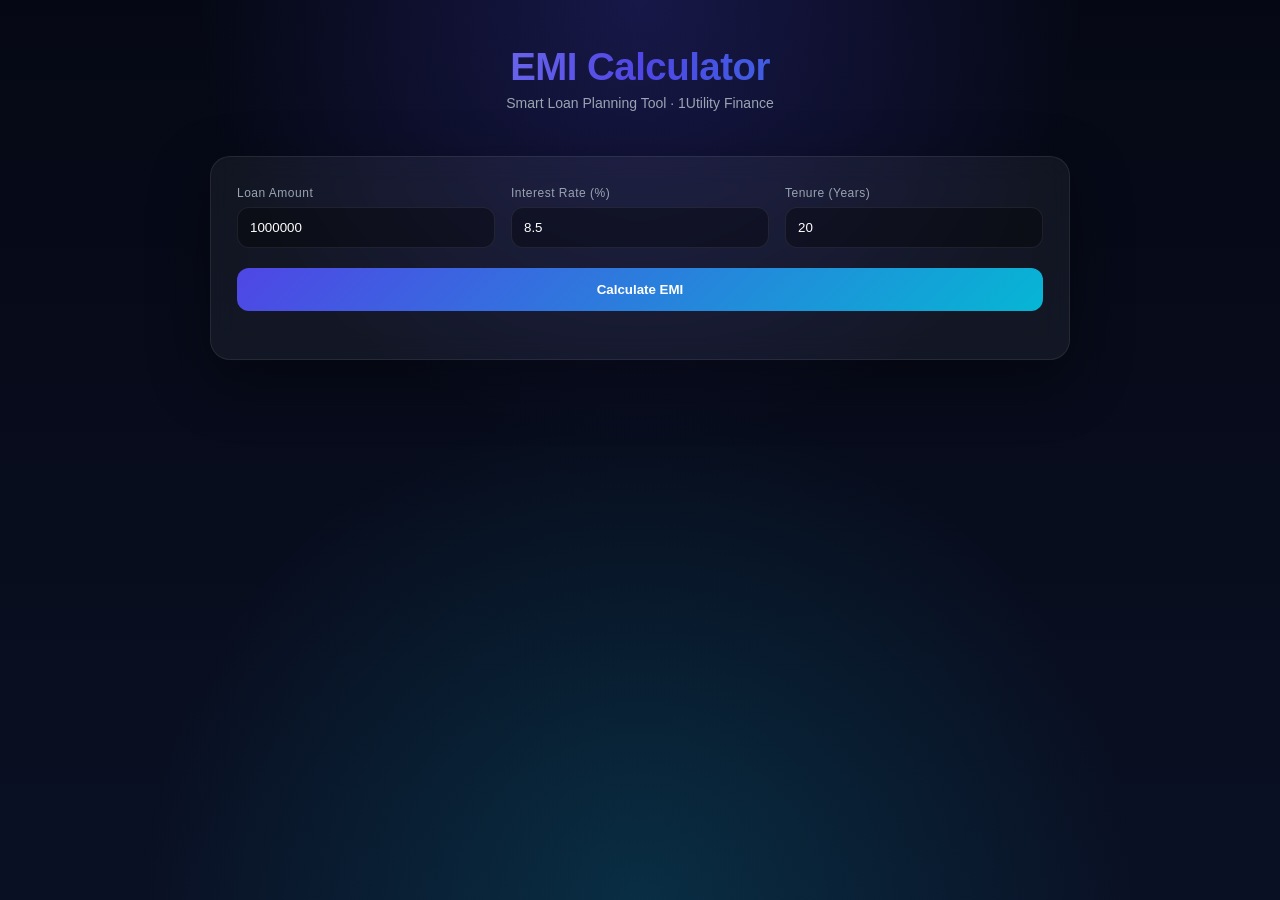
<file: finance/emi-calculator.html>
<!DOCTYPE html>
<html lang="en">
<head>
  <meta charset="UTF-8">
<meta name="viewport" content="width=device-width, initial-scale=1.0">

<title>EMI Calculator | 1Utility</title>
<link rel="stylesheet" href="../css/design-system.css">
  <link rel="stylesheet" href="../css/theme.css">
<style>
:root{
  --bg1:#050814;
  --bg2:#0a1024;
  --card:rgba(255,255,255,0.05);
  --text:#e5e7eb;
  --muted:#9aa4b2;
  --accent:#4f46e5;
  --accent2:#06b6d4;
  --border:rgba(255,255,255,0.08);
}

*{
  margin:0;
  padding:0;
  box-sizing:border-box;
  font-family:Arial, sans-serif;
}

body{
  <body class="theme-emi">
  min-height:100vh;
  color:var(--text);
  background:
    radial-gradient(circle at top, rgba(79,70,229,0.25), transparent 40%),
    radial-gradient(circle at bottom, rgba(6,182,212,0.18), transparent 45%),
    linear-gradient(180deg,var(--bg1),var(--bg2));
}

/* HEADER */
header{
  text-align:center;
  padding:45px 20px 25px;
}

h1{
  font-size:2.4rem;
  background:linear-gradient(90deg,#c7d2fe,#4f46e5,#06b6d4);
  -webkit-background-clip:text;
  -webkit-text-fill-color:transparent;
}

header p{
  color:var(--muted);
  margin-top:6px;
  font-size:14px;
}

/* CONTAINER */
.container{
  max-width:900px;
  margin:auto;
  padding:20px;
}

/* CARD */
.card{
  background:var(--card);
  backdrop-filter: blur(14px);
  border:1px solid var(--border);
  border-radius:20px;
  padding:26px;
  box-shadow:0 20px 60px rgba(0,0,0,0.4);
}

/* GRID */
.grid{
  display:grid;
  grid-template-columns:repeat(auto-fit,minmax(220px,1fr));
  gap:16px;
}

/* LABEL */
label{
  font-size:12px;
  color:var(--muted);
  letter-spacing:0.5px;
}

/* INPUT */
input{
  width:100%;
  padding:12px;
  margin-top:6px;
  border-radius:12px;
  border:1px solid var(--border);
  background:rgba(0,0,0,0.35);
  color:white;
  outline:none;
  transition:0.2s;
}

input:focus{
  border-color:var(--accent2);
  box-shadow:0 0 0 3px rgba(6,182,212,0.15);
}

/* BUTTON */
button{
  width:100%;
  margin-top:20px;
  padding:14px;
  border:none;
  border-radius:12px;
  cursor:pointer;
  font-weight:bold;
  color:white;
  background:linear-gradient(135deg,var(--accent),var(--accent2));
  transition:0.2s;
}

button:hover{
  transform:translateY(-2px);
  box-shadow:0 10px 25px rgba(6,182,212,0.25);
}

/* RESULTS */
.results{
  margin-top:22px;
  display:grid;
  grid-template-columns:repeat(auto-fit,minmax(200px,1fr));
  gap:14px;
}

.box{
  background:rgba(0,0,0,0.35);
  border:1px solid var(--border);
  padding:16px;
  border-radius:14px;
  text-align:center;
  transition:0.2s;
}

.box:hover{
  transform:translateY(-3px);
}

.box h3{
  font-size:12px;
  color:var(--muted);
  letter-spacing:0.5px;
}

.box p{
  font-size:18px;
  margin-top:6px;
  font-weight:bold;
}

.highlight{
  border-color:var(--accent2);
  background:rgba(6,182,212,0.08);
}

/* MOBILE */
@media(max-width:600px){
  h1{font-size:2rem;}
  .card{padding:18px;}
}
</style>
</head>

<body>

<header>
  <h1>EMI Calculator</h1>
  <p>Smart Loan Planning Tool · 1Utility Finance</p>
</header>

<div class="container">

  <div class="card">

    <div class="grid">
      <div>
        <label>Loan Amount</label>
        <input id="p" type="number" value="1000000">
      </div>

      <div>
        <label>Interest Rate (%)</label>
        <input id="r" type="number" value="8.5">
      </div>

      <div>
        <label>Tenure (Years)</label>
        <input id="n" type="number" value="20">
      </div>
    </div>

    <button onclick="calc()">Calculate EMI</button>

    <div class="results" id="out"></div>

  </div>

</div>

<script>
function calc(){
  let P = +document.getElementById("p").value;
  let r = +document.getElementById("r").value/12/100;
  let n = +document.getElementById("n").value*12;

  let emi = P*r*Math.pow(1+r,n)/(Math.pow(1+r,n)-1);
  let total = emi*n;
  let interest = total-P;

  document.getElementById("out").innerHTML = `
    <div class="box highlight">
      <h3>Monthly EMI</h3>
      <p>₹ ${Math.round(emi).toLocaleString()}</p>
    </div>

    <div class="box">
      <h3>Total Payment</h3>
      <p>₹ ${Math.round(total).toLocaleString()}</p>
    </div>

    <div class="box">
      <h3>Total Interest</h3>
      <p>₹ ${Math.round(interest).toLocaleString()}</p>
    </div>
  `;
}
</script>

</body>
</html>
</file>
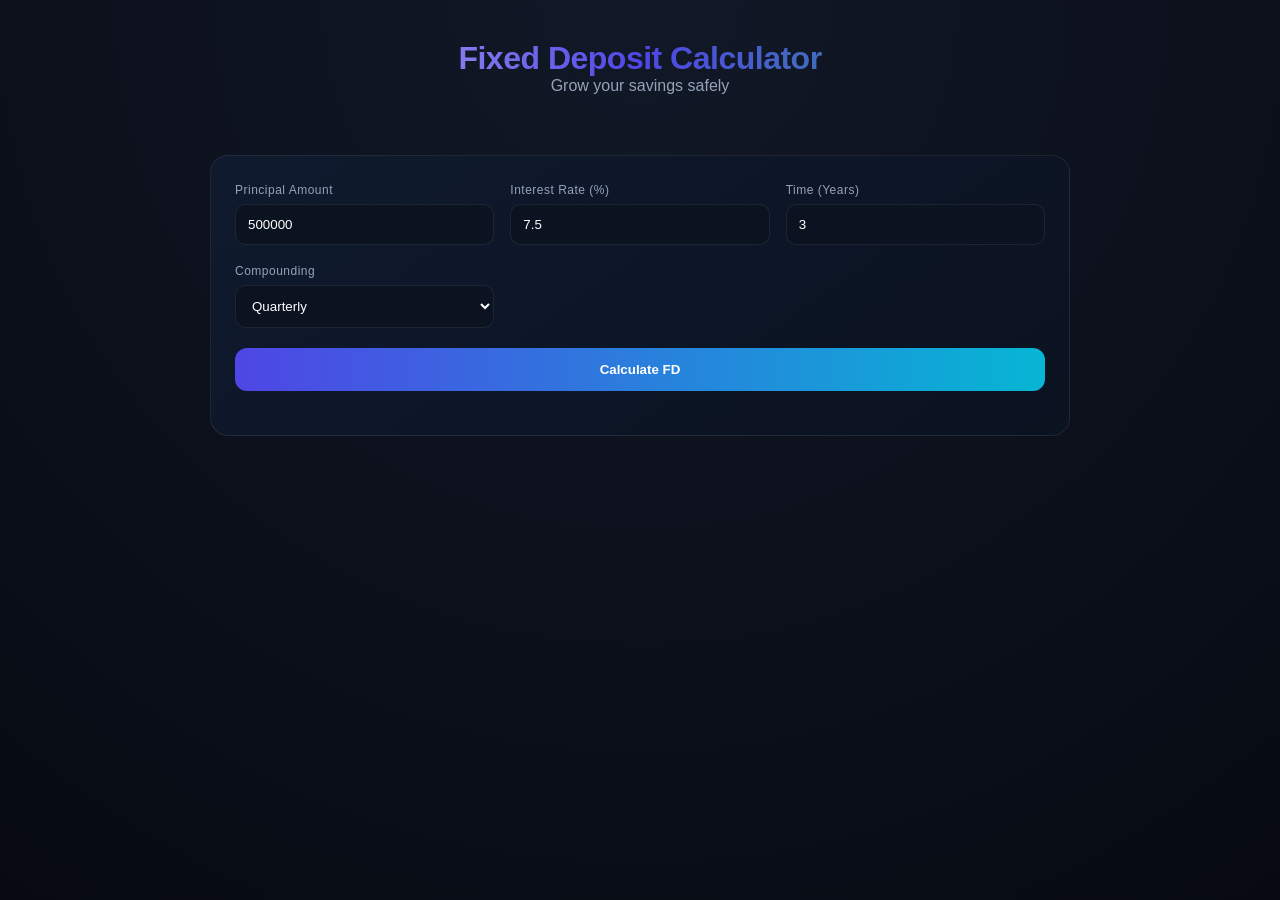
<file: finance/fd-calculator.html>
<!DOCTYPE html>
<html lang="en">
<head>
<meta charset="UTF-8">
<meta name="viewport" content="width=device-width, initial-scale=1.0">
<title>FD Calculator | 1Utility</title>
<link rel="stylesheet" href="../css/design-system.css">
  <link rel="stylesheet" href="../css/theme.css">
<style>
:root{
  --bg:#070A12;
  --card:#0F1A2E;
  --text:#E5E7EB;
  --muted:#94A3B8;
  --primary:#4F46E5;
  --accent:#22C55E;
  --border:rgba(255,255,255,0.08);
}

*{margin:0;padding:0;box-sizing:border-box;font-family:Arial;}

body{
  background: radial-gradient(circle at top,#111827,#070A12);
  color:var(--text);
}

header{
  text-align:center;
  padding:40px 20px;
}

h1{
  background:linear-gradient(90deg,#fff,#4F46E5,#22C55E);
  -webkit-background-clip:text;
  -webkit-text-fill-color:transparent;
}

.container{
  max-width:900px;
  margin:auto;
  padding:20px;
}

.card{
  background: linear-gradient(145deg,var(--card),#0b1220);
  border:1px solid var(--border);
  padding:24px;
  border-radius:18px;
  box-shadow: var(--glow);
}

.grid{
  display:grid;
  grid-template-columns:repeat(auto-fit,minmax(220px,1fr));
  gap:16px;
}

label{
  font-size:12px;
  color:var(--muted);
}

input, select{
  width:100%;
  padding:12px;
  margin-top:6px;
  border-radius:10px;
  border:1px solid var(--border);
  background:#0B1220;
  color:white;
}

button{
  width:100%;
  margin-top:20px;
  padding:14px;
  border:none;
  border-radius:12px;
  cursor:pointer;
  background:linear-gradient(90deg,#4F46E5,#06B6D4);
  color:white;
  font-weight:bold;
  transition:0.2s;
}

button:hover{
  transform:translateY(-2px);
  box-shadow:0 10px 25px rgba(79,70,229,0.3);
}

.results{
  margin-top:20px;
  display:grid;
  grid-template-columns:repeat(auto-fit,minmax(200px,1fr));
  gap:12px;
}

.box{
  background:#0B1220;
  border:1px solid var(--border);
  padding:16px;
  border-radius:12px;
  text-align:center;
}

.box h3{font-size:12px;color:var(--muted);}
.box p{font-size:18px;margin-top:6px;}
.highlight{border-color:var(--accent);}
</style>
</head>

<body>

<header>
<h1>Fixed Deposit Calculator</h1>
<p style="color:#94A3B8">Grow your savings safely</p>
</header>

<div class="container">

<div class="card">

<div class="grid">
  <div>
    <label>Principal Amount</label>
    <input id="p" type="number" value="500000">
  </div>

  <div>
    <label>Interest Rate (%)</label>
    <input id="r" type="number" value="7.5">
  </div>

  <div>
    <label>Time (Years)</label>
    <input id="t" type="number" value="3">
  </div>

  <div>
    <label>Compounding</label>
    <select id="c">
      <option value="4">Quarterly</option>
      <option value="12">Monthly</option>
      <option value="2">Half-Yearly</option>
      <option value="1">Yearly</option>
    </select>
  </div>
</div>

<button onclick="calc()">Calculate FD</button>

<div class="results" id="out"></div>

</div>

</div>

<script>
function calc(){
  let P = +document.getElementById("p").value;
  let r = +document.getElementById("r").value/100;
  let t = +document.getElementById("t").value;
  let n = +document.getElementById("c").value;

  let A = P * Math.pow((1 + r/n), n*t);
  let interest = A - P;

  document.getElementById("out").innerHTML = `
    <div class="box highlight">
      <h3>Maturity Amount</h3>
      <p>₹ ${Math.round(A).toLocaleString()}</p>
    </div>

    <div class="box">
      <h3>Interest Earned</h3>
      <p>₹ ${Math.round(interest).toLocaleString()}</p>
    </div>

    <div class="box">
      <h3>Total Return</h3>
      <p>${((interest/P)*100).toFixed(1)}%</p>
    </div>
  `;
}
</script>

</body>
</html>
</file>
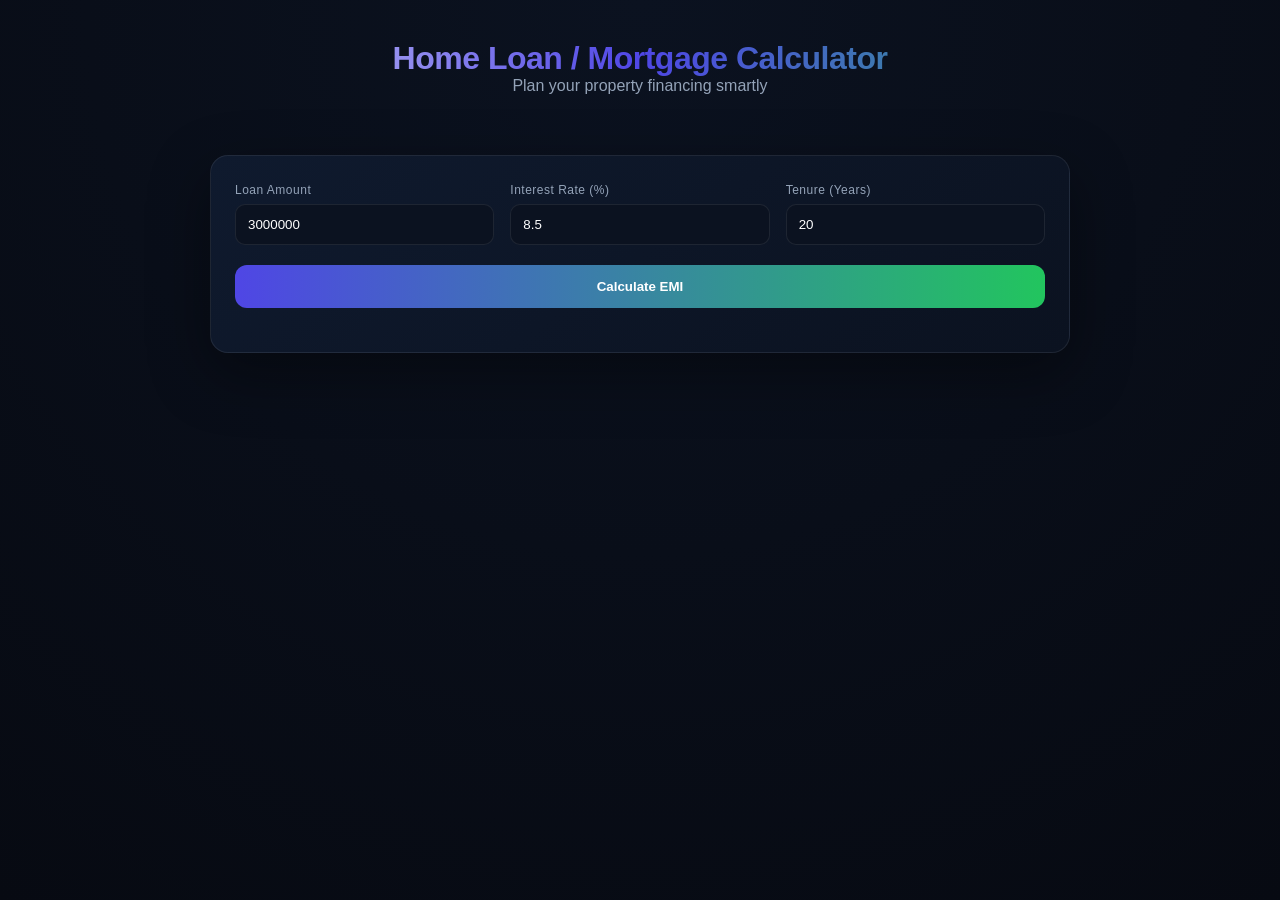
<file: finance/home-loan-calculator.html>
<!DOCTYPE html>
<html lang="en">
<head>
<meta charset="UTF-8">
<meta name="viewport" content="width=device-width, initial-scale=1.0">
<title>Home Loan Calculator | 1Utility</title>
<link rel="stylesheet" href="../css/design-system.css">
  <link rel="stylesheet" href="../css/theme.css">
<style>
:root{
  --bg:#070A12;
  --card:#0F1A2E;
  --text:#E5E7EB;
  --muted:#94A3B8;
  --primary:#4F46E5;
  --accent:#22C55E;
  --border:rgba(255,255,255,0.08);
}

*{margin:0;padding:0;box-sizing:border-box;font-family:Arial;}

body{
  background: radial-gradient(circle at top,#0B1220,#070A12);
  color:var(--text);
}

header{
  text-align:center;
  padding:40px 20px;
}

h1{
  background:linear-gradient(90deg,#fff,#4F46E5,#22C55E);
  -webkit-background-clip:text;
  -webkit-text-fill-color:transparent;
}

.container{
  max-width:900px;
  margin:auto;
  padding:20px;
}

.card{
  background: linear-gradient(145deg,var(--card),#0b1220);
  border:1px solid var(--border);
  padding:24px;
  border-radius:18px;
}

.grid{
  display:grid;
  grid-template-columns:repeat(auto-fit,minmax(220px,1fr));
  gap:16px;
}

label{font-size:12px;color:var(--muted);}

input{
  width:100%;
  padding:12px;
  margin-top:6px;
  border-radius:10px;
  border:1px solid var(--border);
  background:#0B1220;
  color:white;
}

button{
  width:100%;
  margin-top:20px;
  padding:14px;
  border:none;
  border-radius:12px;
  cursor:pointer;
  background:linear-gradient(90deg,#4F46E5,#22C55E);
  color:white;
  font-weight:bold;
}

.results{
  margin-top:20px;
  display:grid;
  grid-template-columns:repeat(auto-fit,minmax(200px,1fr));
  gap:12px;
}

.box{
  background:#0B1220;
  border:1px solid var(--border);
  padding:16px;
  border-radius:12px;
  text-align:center;
}

.highlight{
  border-color:var(--primary);
}
</style>
</head>

<body>

<header>
<h1>Home Loan / Mortgage Calculator</h1>
<p style="color:#94A3B8">Plan your property financing smartly</p>
</header>

<div class="container">

<div class="card">

<div class="grid">
  <div>
    <label>Loan Amount</label>
    <input id="p" type="number" value="3000000">
  </div>

  <div>
    <label>Interest Rate (%)</label>
    <input id="r" type="number" value="8.5">
  </div>

  <div>
    <label>Tenure (Years)</label>
    <input id="n" type="number" value="20">
  </div>
</div>

<button onclick="calc()">Calculate EMI</button>

<div class="results" id="out"></div>

</div>

</div>

<script>
function calc(){
  let P=+document.getElementById("p").value;
  let r=+document.getElementById("r").value/12/100;
  let n=+document.getElementById("n").value*12;

  let emi=P*r*Math.pow(1+r,n)/(Math.pow(1+r,n)-1);
  let total=emi*n;
  let interest=total-P;

  document.getElementById("out").innerHTML=`
    <div class="box highlight">
      <h3>Monthly EMI</h3>
      <p>₹ ${Math.round(emi).toLocaleString()}</p>
    </div>

    <div class="box">
      <h3>Total Payment</h3>
      <p>₹ ${Math.round(total).toLocaleString()}</p>
    </div>

    <div class="box">
      <h3>Total Interest</h3>
      <p>₹ ${Math.round(interest).toLocaleString()}</p>
    </div>
  `;
}
</script>

</body>
</html>
</file>
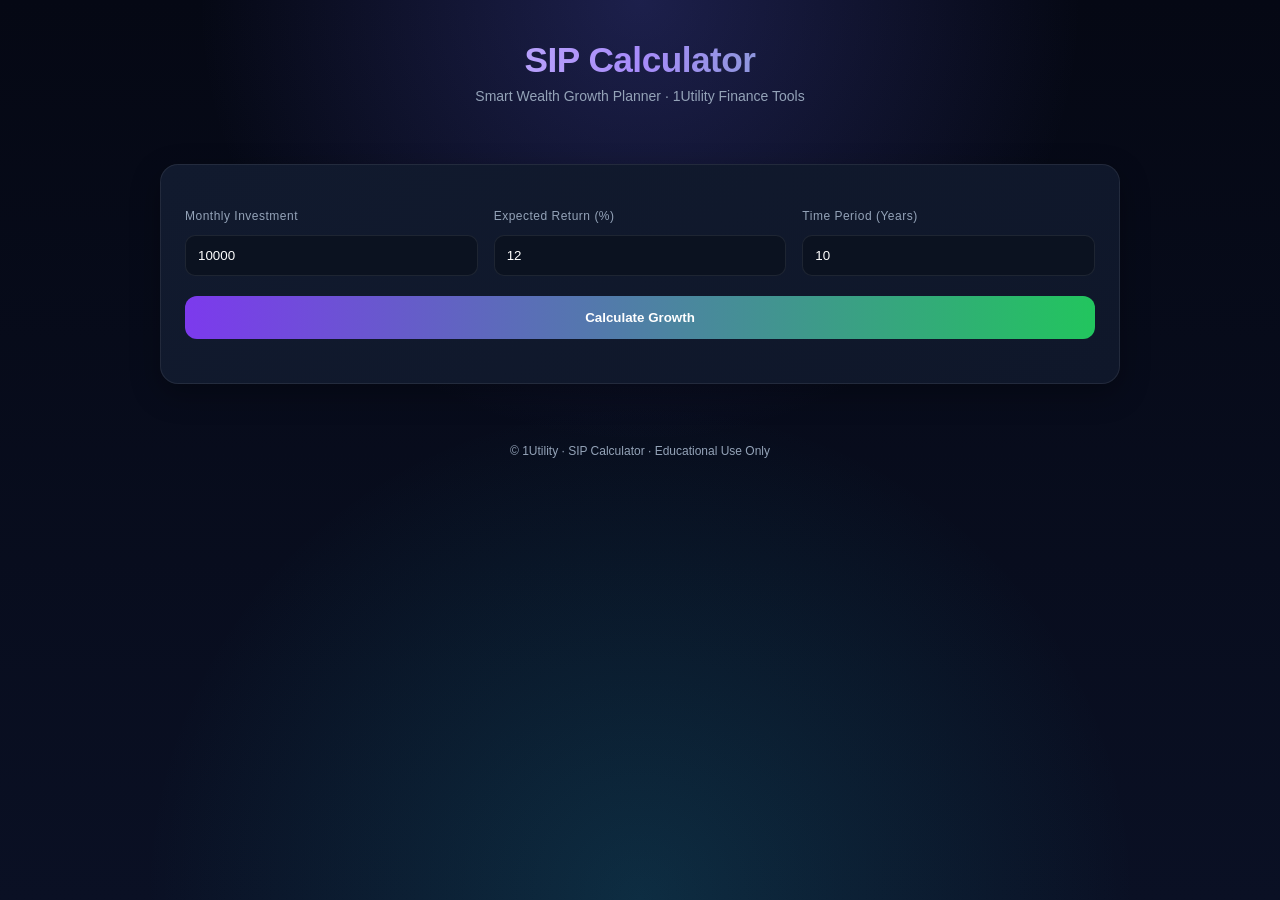
<file: finance/sip-calculator.html>
<!DOCTYPE html>
<html lang="en">
<head>
 <meta charset="UTF-8">
<meta name="viewport" content="width=device-width, initial-scale=1.0">

<title>SIP Calculator | 1Utility</title>
  <link rel="stylesheet" href="../css/design-system.css">
   <link rel="stylesheet" href="../css/theme.css">
<meta name="description" content="Calculate SIP returns with compound growth. Smart investment planner with real-time results.">

<style>
:root{
  --bg:#0b1220;
  --card:#111a2e;
  --card2:#0f172a;
  --text:#e5e7eb;
  --muted:#94a3b8;
  --primary:#7c3aed;
  --accent:#22c55e;
  --border:rgba(255,255,255,0.08);
}

*{margin:0;padding:0;box-sizing:border-box;font-family:Arial,sans-serif;}

body{
<body class="theme-sip">
  background: radial-gradient(circle at top, #1e1b4b, #0b1220);
  color:var(--text);
  min-height:100vh;
}

header{
  text-align:center;
  padding:40px 20px;
}

h1{
  font-size:2.2rem;
  background:linear-gradient(90deg,#fff,#a78bfa,#22c55e);
  -webkit-background-clip:text;
  -webkit-text-fill-color:transparent;
}

.sub{
  color:var(--muted);
  margin-top:8px;
  font-size:14px;
}

/* layout */
.container{
  max-width:1000px;
  margin:auto;
  padding:20px;
}

.card{
  background:linear-gradient(145deg,var(--card),var(--card2));
  border:1px solid var(--border);
  border-radius:18px;
  padding:24px;
  box-shadow:0 10px 30px rgba(0,0,0,0.3);
}

/* inputs */
.grid{
  display:grid;
  grid-template-columns:repeat(auto-fit,minmax(220px,1fr));
  gap:16px;
  margin-top:20px;
}

label{
  font-size:12px;
  color:var(--muted);
  display:block;
  margin-bottom:6px;
  letter-spacing:0.5px;
}

input{
  width:100%;
  padding:12px;
  border-radius:10px;
  border:1px solid var(--border);
  background:#0b1220;
  color:white;
  outline:none;
}

input:focus{
  border-color:var(--primary);
}

/* button */
button{
  width:100%;
  margin-top:20px;
  padding:14px;
  border:none;
  border-radius:12px;
  cursor:pointer;
  font-weight:bold;
  color:white;
  background:linear-gradient(90deg,#7c3aed,#22c55e);
  transition:0.2s;
}

button:hover{
  transform:translateY(-2px);
}

/* results */
.results{
  margin-top:20px;
  display:grid;
  grid-template-columns:repeat(auto-fit,minmax(200px,1fr));
  gap:12px;
}

.box{
  background:#0b1220;
  border:1px solid var(--border);
  padding:16px;
  border-radius:12px;
  text-align:center;
}

.box h3{
  font-size:12px;
  color:var(--muted);
}

.box p{
  font-size:18px;
  margin-top:6px;
  font-weight:bold;
  color:#fff;
}

.highlight{
  border-color:var(--accent);
}

footer{
  text-align:center;
  margin:40px 0;
  color:var(--muted);
  font-size:12px;
}
</style>
</head>

<body>

<header>
  <h1>SIP Calculator</h1>
  <div class="sub">Smart Wealth Growth Planner · 1Utility Finance Tools</div>
</header>

<div class="container">

  <div class="card">

    <div class="grid">
      <div>
        <label>Monthly Investment</label>
        <input type="number" id="amount" value="10000">
      </div>

      <div>
        <label>Expected Return (%)</label>
        <input type="number" id="rate" value="12">
      </div>

      <div>
        <label>Time Period (Years)</label>
        <input type="number" id="years" value="10">
      </div>
    </div>

    <button onclick="calcSIP()">Calculate Growth</button>

    <div class="results" id="results"></div>

  </div>

</div>

<footer>
  © 1Utility · SIP Calculator · Educational Use Only
</footer>

<script>
function calcSIP(){
  let P = +document.getElementById("amount").value;
  let r = (+document.getElementById("rate").value)/100/12;
  let n = (+document.getElementById("years").value)*12;

  let maturity = P * ((Math.pow(1+r,n)-1)/r) * (1+r);
  let invested = P * n;
  let gain = maturity - invested;

  document.getElementById("results").innerHTML = `
    <div class="box highlight">
      <h3>Maturity Value</h3>
      <p>₹ ${Math.round(maturity).toLocaleString()}</p>
    </div>

    <div class="box">
      <h3>Total Invested</h3>
      <p>₹ ${Math.round(invested).toLocaleString()}</p>
    </div>

    <div class="box">
      <h3>Wealth Gained</h3>
      <p>₹ ${Math.round(gain).toLocaleString()}</p>
    </div>
  `;
}
</script>

</body>
</html>
</file>
<file: css/design-system.css>
:root {
  --bg:#070A12;
  --card:#0F1A2E;
  --text:#E5E7EB;
  --muted:#94A3B8;
  --primary:#4F46E5;
  --accent:#22C55E;
  --border:rgba(255,255,255,0.08);
}

body{
  background: radial-gradient(circle at top, #111827, #070A12);
  color:var(--text);
  font-family: Arial, sans-serif;
}
.top-nav{
  display:flex;
  justify-content:space-between;
  align-items:center;
  padding:14px 20px;
  background:rgba(15,26,46,0.85);
  border-bottom:1px solid var(--border);
  position:sticky;
  top:0;
  z-index:1000;
  backdrop-filter: blur(12px);
}

.logo{
  font-weight:700;
  font-size:16px;
  color:var(--text);
  letter-spacing:0.5px;
}

.nav-links{
  display:flex;
  gap:14px;
}

.nav-links a{
  color:var(--muted);
  text-decoration:none;
  font-size:14px;
  padding:6px 10px;
  border-radius:8px;
  transition:0.2s;
}

.nav-links a:hover{
  color:var(--text);
  background:rgba(255,255,255,0.06);
}

.nav-links a:active{
  transform:scale(0.95);
}
@media(max-width:600px){
  .nav-links{
    gap:6px;
    font-size:12px;
    flex-wrap:wrap;
    justify-content:flex-end;
  }

  .logo{
    font-size:14px;
  }
}
</file>
<file: css/theme.css>
/* =========================
   1UTILITY DESIGN SYSTEM
   Version 1.0
========================= */

:root{

  /* Base */
  --text:#e5e7eb;
  --muted:#9aa4b2;
  --border:rgba(255,255,255,0.08);

  /* TOOL THEMES (default = neutral) */
  --accent:#6366f1;
  --accent2:#22d3ee;

  /* BACKGROUNDS */
  --bg1:#050814;
  --bg2:#0a1024;

  /* CARD */
  --card:rgba(255,255,255,0.05);
}

/* RESET */
*{
  margin:0;
  padding:0;
  box-sizing:border-box;
  font-family:Arial, sans-serif;
}

/* BODY BASE */
body{
  min-height:100vh;
  color:var(--text);
  background:
    radial-gradient(circle at top, rgba(99,102,241,0.25), transparent 40%),
    radial-gradient(circle at bottom, rgba(34,211,238,0.15), transparent 45%),
    linear-gradient(180deg,var(--bg1),var(--bg2));
}

/* =========================
   TYPOGRAPHY
========================= */

h1,h2{
  font-weight:700;
  letter-spacing:-0.5px;
}

p{
  color:var(--muted);
}

/* =========================
   LAYOUT
========================= */

.container{
  max-width:900px;
  margin:auto;
  padding:20px;
}

/* CARD */
.card{
  background:var(--card);
  backdrop-filter: blur(14px);
  border:1px solid var(--border);
  border-radius:20px;
  padding:26px;
  box-shadow:0 20px 60px rgba(0,0,0,0.4);
}

/* GRID */
.grid{
  display:grid;
  grid-template-columns:repeat(auto-fit,minmax(220px,1fr));
  gap:16px;
}

/* =========================
   INPUTS
========================= */

label{
  font-size:12px;
  color:var(--muted);
  letter-spacing:0.5px;
}

input, select{
  width:100%;
  padding:12px;
  margin-top:6px;
  border-radius:12px;
  border:1px solid var(--border);
  background:rgba(0,0,0,0.35);
  color:white;
  outline:none;
  transition:0.2s;
}

input:focus, select:focus{
  border-color:var(--accent);
  box-shadow:0 0 0 3px rgba(99,102,241,0.15);
}

/* =========================
   BUTTON
========================= */

button{
  width:100%;
  margin-top:20px;
  padding:14px;
  border:none;
  border-radius:12px;
  cursor:pointer;
  font-weight:bold;
  color:white;
  background:linear-gradient(135deg,var(--accent),var(--accent2));
  transition:0.2s;
}

button:hover{
  transform:translateY(-2px);
  box-shadow:0 10px 25px rgba(34,211,238,0.25);
}

/* =========================
   RESULTS
========================= */

.results{
  margin-top:22px;
  display:grid;
  grid-template-columns:repeat(auto-fit,minmax(200px,1fr));
  gap:14px;
}

.box{
  background:rgba(0,0,0,0.35);
  border:1px solid var(--border);
  padding:16px;
  border-radius:14px;
  text-align:center;
  transition:0.2s;
}

.box:hover{
  transform:translateY(-3px);
}

.box h3{
  font-size:12px;
  color:var(--muted);
}

.box p{
  font-size:18px;
  margin-top:6px;
  font-weight:bold;
}

/* highlight card */
.highlight{
  border-color:var(--accent2);
  background:rgba(34,211,238,0.08);
}

/* =========================
   THEME VARIANTS
========================= */

/* SIP = Purple Growth */
.theme-sip{
  --accent:#7c3aed;
  --accent2:#22c55e;
  background:
    radial-gradient(circle at top, rgba(124,58,237,0.25), transparent 40%),
    radial-gradient(circle at bottom, rgba(34,197,94,0.15), transparent 45%),
    linear-gradient(180deg,#050814,#0a1024);
}

/* EMI = Blue Finance */
.theme-emi{
  --accent:#4f46e5;
  --accent2:#06b6d4;
  background:
    radial-gradient(circle at top, rgba(79,70,229,0.25), transparent 40%),
    radial-gradient(circle at bottom, rgba(6,182,212,0.15), transparent 45%),
    linear-gradient(180deg,#050814,#0a1024);
}

/* FD = Green Stability */
.theme-fd{
  --accent:#16a34a;
  --accent2:#84cc16;
  background:
    radial-gradient(circle at top, rgba(22,163,74,0.25), transparent 40%),
    radial-gradient(circle at bottom, rgba(132,204,22,0.15), transparent 45%),
    linear-gradient(180deg,#050814,#0a1024);
}

/* TAX = Orange Warning */
.theme-tax{
  --accent:#f59e0b;
  --accent2:#ef4444;
  background:
    radial-gradient(circle at top, rgba(245,158,11,0.25), transparent 40%),
    radial-gradient(circle at bottom, rgba(239,68,68,0.15), transparent 45%),
    linear-gradient(180deg,#050814,#0a1024);
}
</file>
